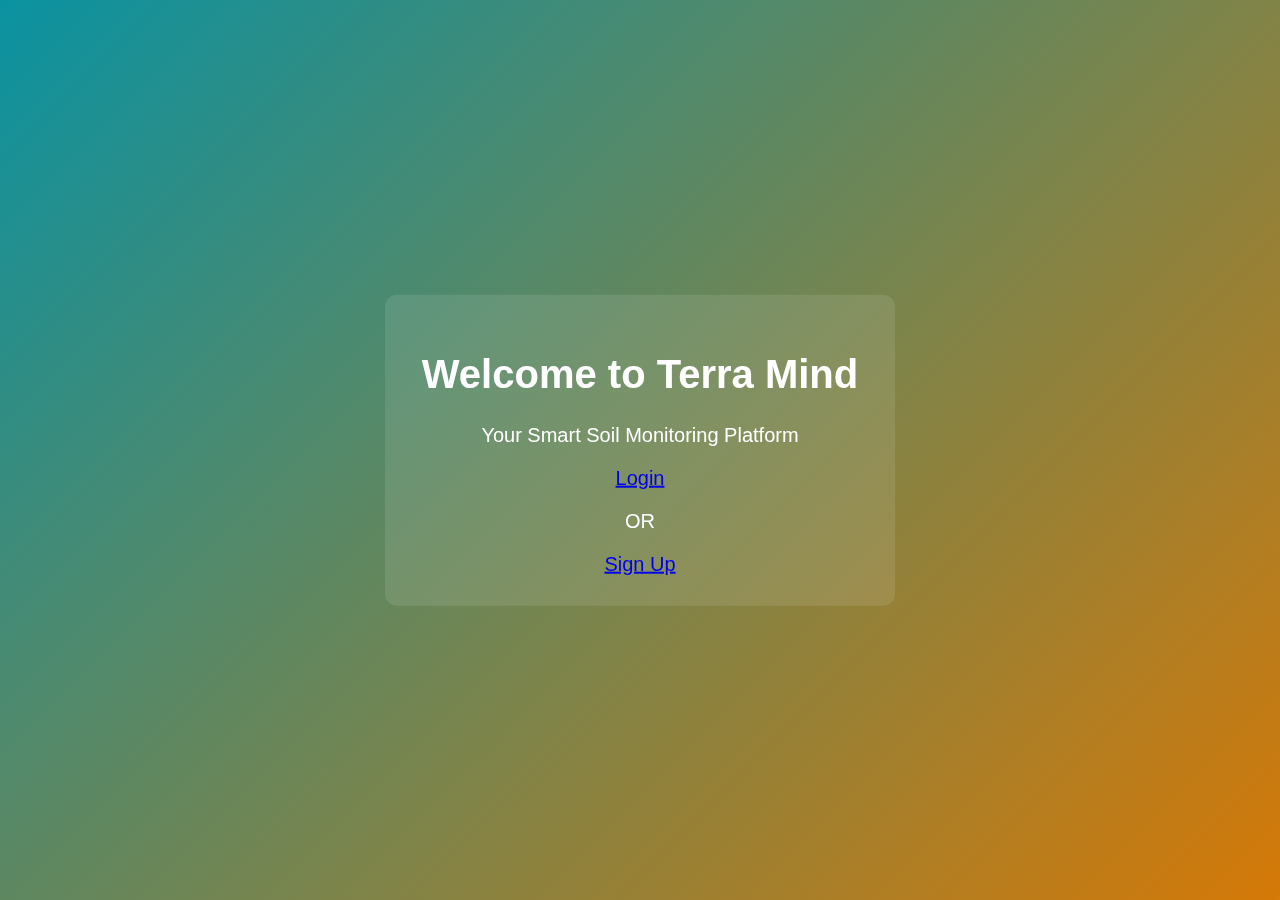
<file: Frontend/index.html>
<!DOCTYPE html>
<html lang="en">
<head>
  <meta charset="UTF-8">
  <title>Terra Mind - Welcome</title>
  <link rel="stylesheet" href="style.css">
</head>
<body>
  <div class="container">
    <h1>Welcome to Terra Mind</h1>
    <p>Your Smart Soil Monitoring Platform</p>
    <div class="buttons">
      <a href="login.html" class="btn">Login</a>
      <p>OR</p>
      <a href="signup.html" class="btn">Sign Up</a>
    </div>
  </div>
</body>
</html>
</file>
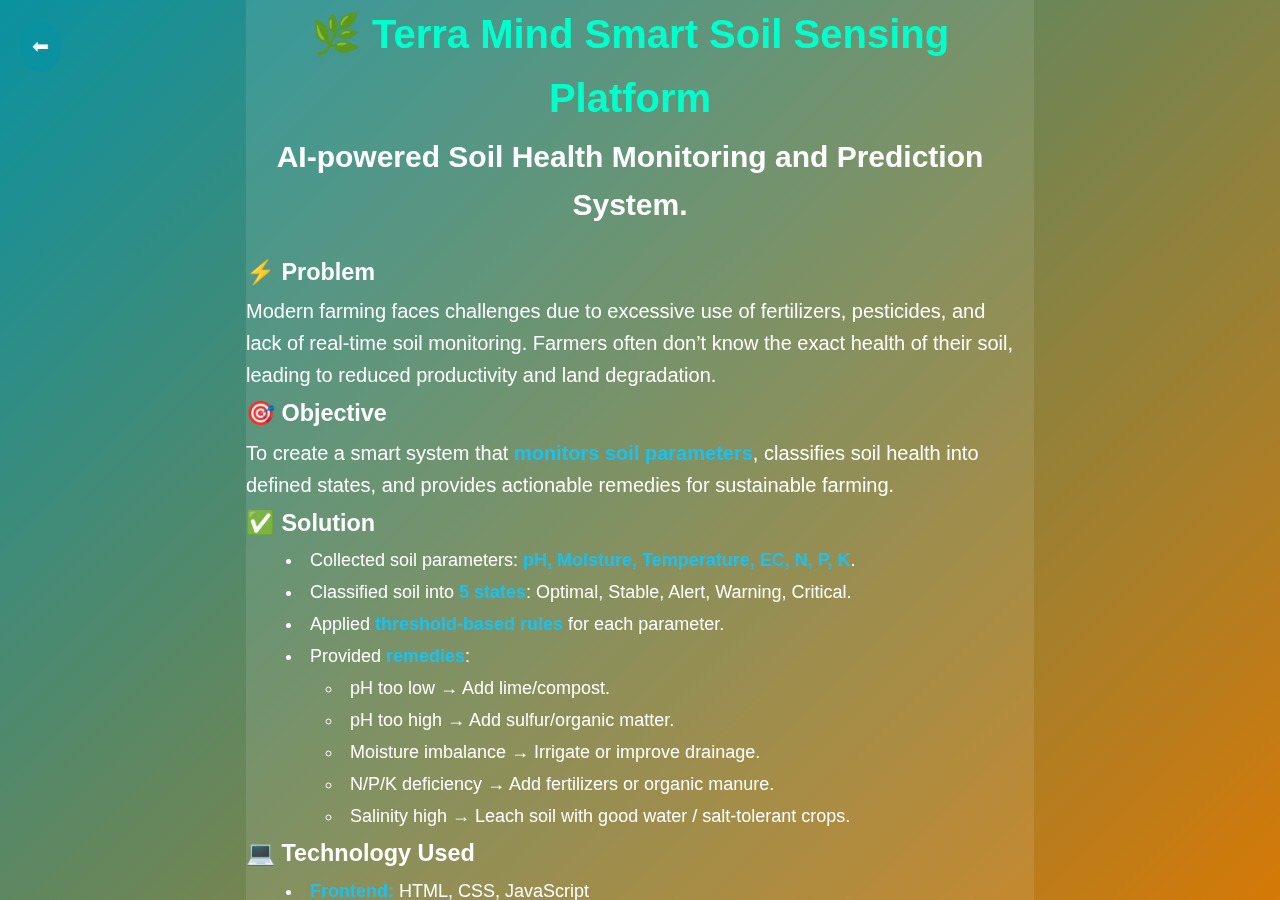
<file: Frontend/about.html>
<!DOCTYPE html>
<html lang="en">

<head>
    <meta charset="UTF-8">
    <title>About - Terra Mind</title>
    <link rel="stylesheet" href="style.css">
    <style>
        body {
            font-family: Arial, sans-serif;
            line-height: 1.6;
            margin: 0;
            padding: 0;
            background: linear-gradient(135deg, rgba(10, 146, 161, 1), rgba(213, 121, 7, 1));
            color: #fff;
        }

        #about-main {
            height: 100vh;
            width: 60%;
            /* take full screen height */
            overflow-y: auto;
            /* enable vertical scroll */
            padding: 20px;
            scrollbar-width: none
        }

        #about-main::-webkit-scrollbar {
            display: none;
        }

        #about-main {
            list-style-position: inside;
            /* bring bullet closer */
            padding-left: 0;
            /* remove default left padding */
            margin-left: 0;
            /* remove default margin */
        }

        #about-main li {
            margin: 5px 0;
            /* spacing between items */
            color: white;
            /* keep visible on gradient */
            font-size: 18px;
            /* make readable */
            line-height: 1.5;
            /* nice spacing */
        }


        h1,
        h2 {
            text-align: center;
            margin-top: 2px;
            margin-bottom:3px;
            color: #00ffcc;
        }

        h3 {
            margin-top:4px;
            margin-bottom:4px;
            text-align: left;
            color: #ffffff;
        }

        p {
            text-align:left;
              margin-top:4px;
            margin-bottom:4px;
        }

        ul {
              margin-top:4px;
            margin-bottom:4px;
        }

        li {
              margin-top:4px;
            margin-bottom:4px;
            text-align: left;
        }

        .highlight {
            color: #1bc1ef;
            font-weight: bold;
        }
    </style>
</head>
<body>
      <!-- Sidebar -->
  <div id="sidebar" class="sidebar">
    <a href="javascript:void(0)" class="closebtn" onclick="toggleNav()">➔</a>
    <a href="dashboard.html">Dashboard</a>
    <a href="result.html">Result</a>
    <a href="input.html" class="active">Soil Input</a> 
    <div class="dropdown">
      <button class="dropbtn">More ▼</button>
      <div class="dropdown-content">
        <a href="index.html">Logout</a>
      </div>
    </div>
    <!-- Arrow toggle button -->
  <span id="toggleArrow" class="openbtn" onclick="toggleNav()">⬅</span>

    <div id="about-main" class="container">
        <h1>🌿 Terra Mind Smart Soil Sensing Platform</h1>
        <h2>AI-powered Soil Health Monitoring and Prediction System.</h2>

        <h3>⚡ Problem</h3>
        <p>Modern farming faces challenges due to excessive use of fertilizers, pesticides,
            and lack of real-time soil monitoring. Farmers often don’t know the exact health of their soil,
            leading to reduced productivity and land degradation.</p>

        <h3>🎯 Objective</h3>
        <p>To create a smart system that <span class="highlight">monitors soil parameters</span>,
            classifies soil health into defined states, and provides actionable remedies for sustainable farming.</p>

        <h3>✅ Solution</h3>
        <ul>
            <li>Collected soil parameters: <span class="highlight">pH, Moisture, Temperature, EC, N, P, K</span>.</li>
            <li>Classified soil into <span class="highlight">5 states</span>: Optimal, Stable, Alert, Warning, Critical.
            </li>
            <li>Applied <span class="highlight">threshold-based rules</span> for each parameter.</li>
            <li>Provided <span class="highlight">remedies</span>:
                <ul>
                    <li>pH too low → Add lime/compost.</li>
                    <li>pH too high → Add sulfur/organic matter.</li>
                    <li>Moisture imbalance → Irrigate or improve drainage.</li>
                    <li>N/P/K deficiency → Add fertilizers or organic manure.</li>
                    <li>Salinity high → Leach soil with good water / salt-tolerant crops.</li>
                </ul>
            </li>
        </ul>

        <h3>💻 Technology Used</h3>
        <ul>
            <li><span class="highlight">Frontend:</span> HTML, CSS, JavaScript</li>
            <li><span class="highlight">Backend:</span> Python Flask</li>
            <li><span class="highlight">Machine Learning:</span> Scikit-learn / Threshold classifier</li>
            <li><span class="highlight">Storage:</span> LocalStorage for history</li>
        </ul>

        <h3>⚙️ How it Works</h3>
        <p>The user inputs soil values manually or uploads a file. The backend receives these values and compares them
            against predefined <span class="highlight">thresholds</span>. Based on results, the system classifies soil
            into one of 5 states and generates remedies. The results and history are displayed on the dashboard.</p>

        <h3>🔍 Classification Process</h3>
        <ul>
            <li>Step 1 → Collect soil parameters (pH, N, P, K, EC, Moisture, Temperature).</li>
            <li>Step 2 → Apply threshold rules for each parameter.</li>
            <li>Step 3 → Combine results to decide soil state (Optimal → Critical).</li>
            <li>Step 4 → Provide personalized remedies.</li>
        </ul>
    </div>
    
  <script>
    let isOpen = false;

    function toggleNav() {
      const sidebar = document.getElementById("sidebar");
      const toggleArrow = document.getElementById("toggleArrow");

      if (isOpen) {
        sidebar.style.width = "0";
        toggleArrow.innerHTML = "⬅"; // arrow pointing left to open
        isOpen = false;
      } else {
        sidebar.style.width = "250px";
        toggleArrow.innerHTML = "➔"; // arrow pointing right to close
        isOpen = true;
      }
    }
    
  </script>
</body>

</html>
</file>
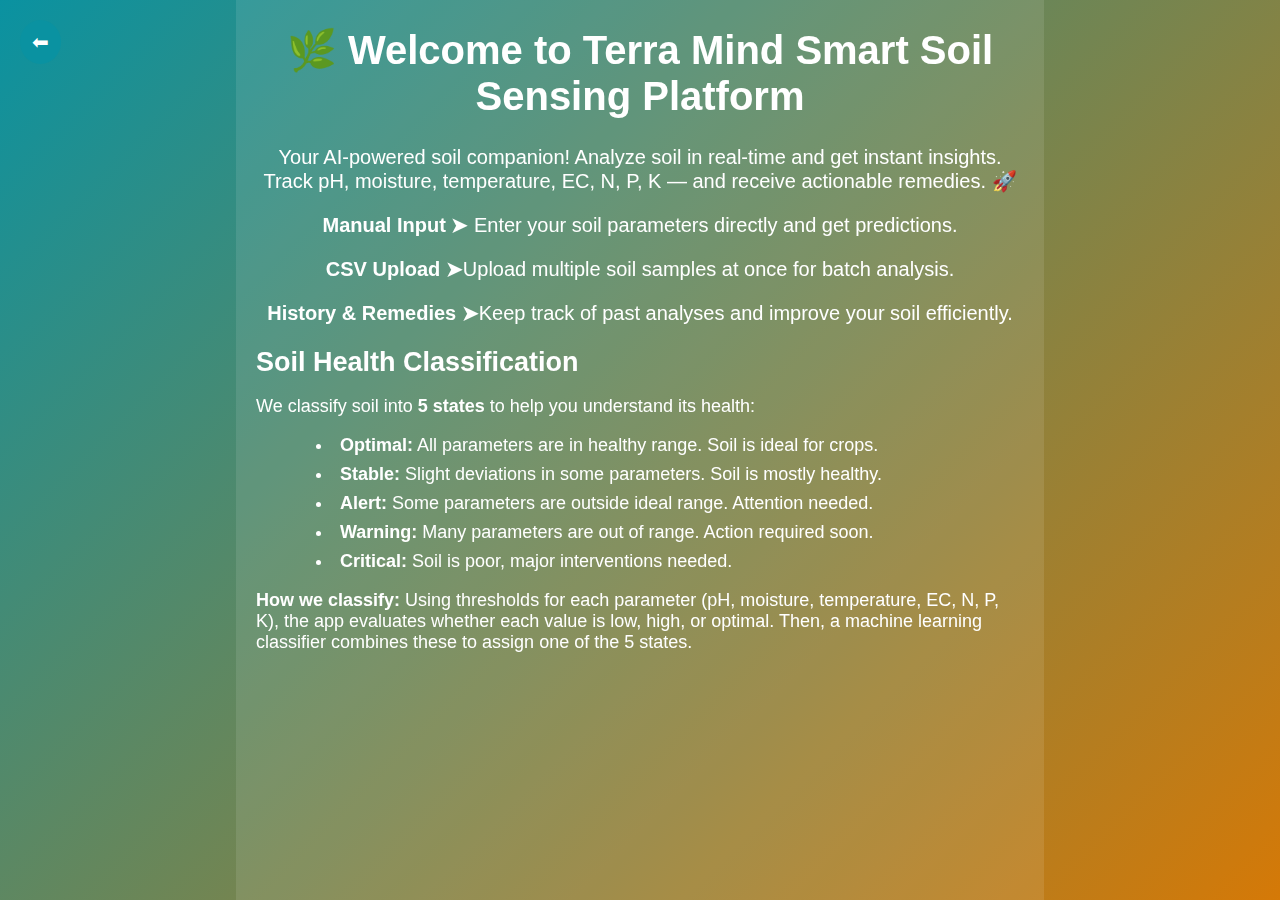
<file: Frontend/dashboard.html>
<!DOCTYPE html>
<html lang="en">
<head>
  <meta charset="UTF-8">
  <title>Dashboard - Terra Mind</title>
  <link rel="stylesheet" href="style.css">
</head>
<body>
  <!-- Sidebar -->
  <div id="sidebar" class="sidebar">
    <a href="javascript:void(0)" class="closebtn" onclick="toggleNav()">➔</a>
    <a href="result.html">Result</a>
    <a href="history.html">History</a>
    <a href="input.html">Soil Input</a>
    <div class="dropdown">
      <button class="dropbtn">More ▼</button>
      <div class="dropdown-content">
        <a href="index.html">Logout</a>
        <a href="about.html">About</a>
        
      </div>
    </div>
  </div>

  <!-- Arrow toggle button -->
  <span id="toggleArrow" class="openbtn" onclick="toggleNav()">⬅</span>

  <!-- Main Content -->
  <!-- Main Content -->
<div id="dashboard-main" class="container">

  <div id="intro" class="intro-container">
    <h1><b>🌿 Welcome to Terra Mind Smart Soil Sensing Platform</b></h1>
    <p class="intro-text">
      Your AI-powered soil companion! Analyze soil in real-time and get instant insights.  
      Track pH, moisture, temperature, EC, N, P, K — and receive actionable remedies. 🚀
    </p>
    <div class="features">
      <div class="feature-card">
        <p><b>Manual Input ➤</b> Enter your soil parameters directly and get predictions.</p>
      </div>
      <div class="feature-card">
        <p><p><b>CSV Upload ➤</b>Upload multiple soil samples at once for batch analysis.</p>
      </div>
      <div class="feature-card">
        <p><p><b>History & Remedies ➤</b>Keep track of past analyses and improve your soil efficiently.</p>
      </div>
    </div>

    <!-- 5 Soil States Explanation -->
    <div class="soil-states">
      <h2>Soil Health Classification</h2>
      <p>We classify soil into <strong>5 states</strong> to help you understand its health:</p>
      <ul>
        <li><strong>Optimal:</strong> All parameters are in healthy range. Soil is ideal for crops.</li>
        <li><strong>Stable:</strong> Slight deviations in some parameters. Soil is mostly healthy.</li>
        <li><strong>Alert:</strong> Some parameters are outside ideal range. Attention needed.</li>
        <li><strong>Warning:</strong> Many parameters are out of range. Action required soon.</li>
        <li><strong>Critical:</strong> Soil is poor, major interventions needed.</li>
      </ul>
      <p><strong>How we classify:</strong> Using thresholds for each parameter (pH, moisture, temperature, EC, N, P, K), the app evaluates whether each value is low, high, or optimal. Then, a machine learning classifier combines these to assign one of the 5 states.</p>
    </div>
  </div>

</div>


  <script>
    let isOpen = false;

    function toggleNav() {
      const sidebar = document.getElementById("sidebar");
      const toggleArrow = document.getElementById("toggleArrow");

      if (isOpen) {
        sidebar.style.width = "0";
        toggleArrow.innerHTML = "⬅"; // arrow pointing left to open
        isOpen = false;
      } else {
        sidebar.style.width = "250px";
        toggleArrow.innerHTML = "➔"; // arrow pointing right to close
        isOpen = true;
      }
    }
    
  </script>
</body>
</html>
</file>
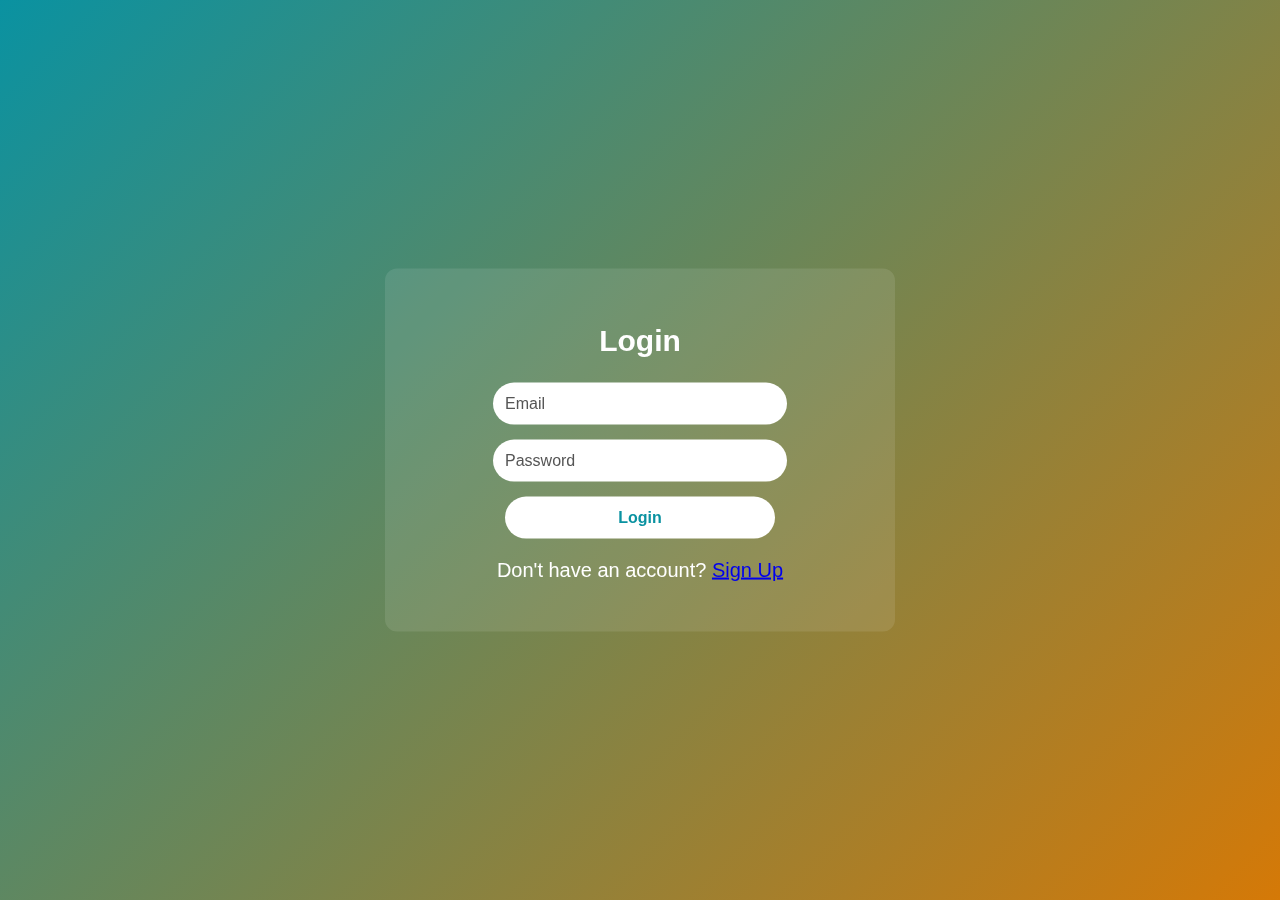
<file: Frontend/login.html>
<!DOCTYPE html>
<html lang="en">
<head>
  <meta charset="UTF-8">
  <title>Login - Terra Mind</title>
  <link rel="stylesheet" href="style.css">
</head>
<body>
  <div class="container">
    <h2>Login</h2>
    <form id="loginForm">
      <input type="email" id="email" placeholder="Email" required>
      <input type="password" id="password" placeholder="Password" required>
      <button type="submit">Login</button>
    </form>
    <p>Don't have an account? <a href="signup.html">Sign Up</a></p>
  </div>

  <script>
    const loginForm = document.getElementById('loginForm');

    loginForm.addEventListener('submit', function(e) {
      e.preventDefault(); // prevent page reload

      const email = document.getElementById('email').value;
      const password = document.getElementById('password').value;

      // Simple example: accept any non-empty credentials
      if(email && password) {
        // Redirect to Dashboard page
        window.location.href = 'dashboard.html';
      } else {
        alert('Please enter valid credentials!');
      }
    });
  </script>
</body>
</html>
</file>
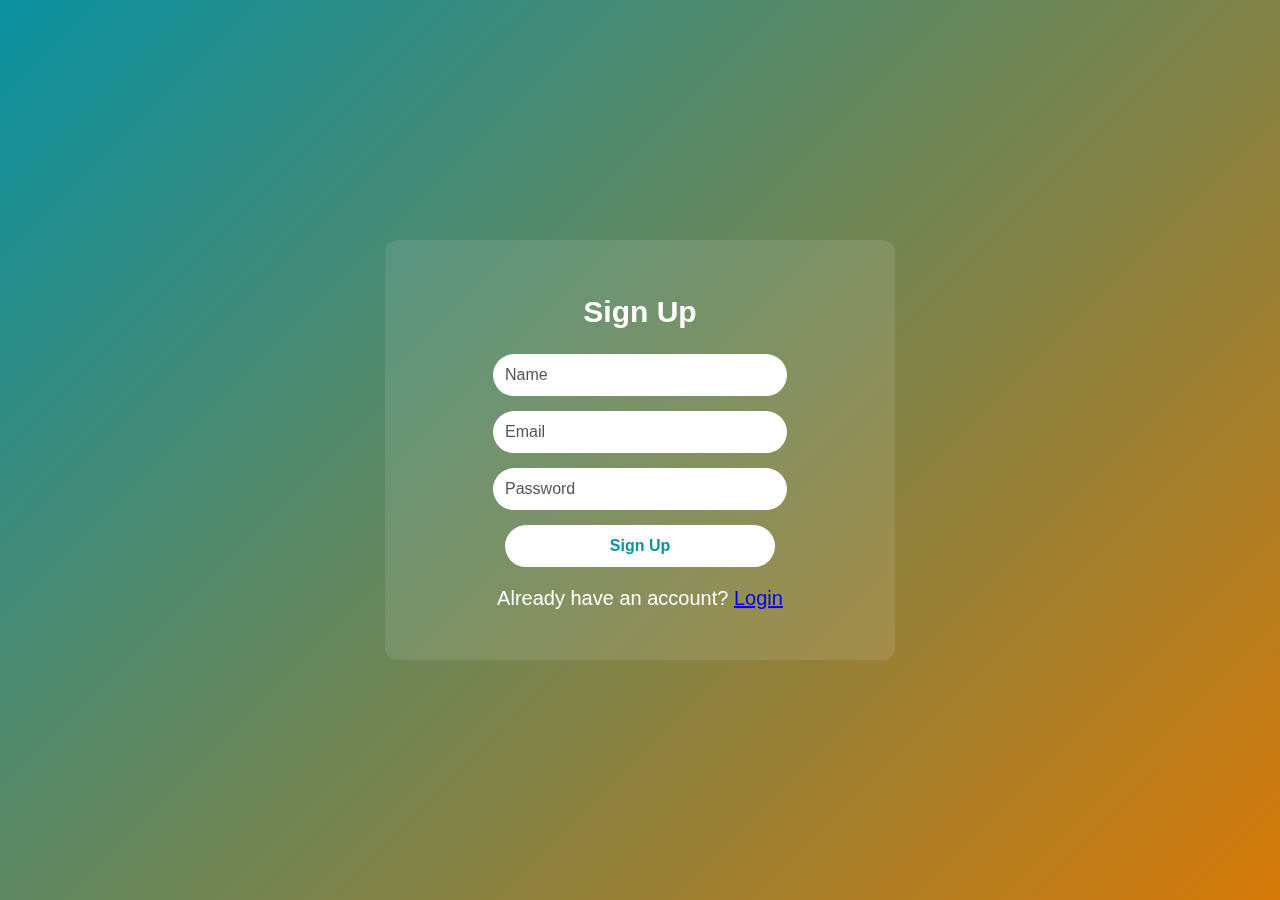
<file: Frontend/signup.html>
<!DOCTYPE html>
<html lang="en">
<head>
  <meta charset="UTF-8">
  <title>Sign Up - Terra Mind</title>
  <link rel="stylesheet" href="style.css">
</head>
<body>
  <div class="container">
    <h2>Sign Up</h2>
    <form id="signupForm">
      <input type="text" id="name" placeholder="Name" required>
      <input type="email" id="email" placeholder="Email" required>
      <input type="password" id="password" placeholder="Password" required>
      <button type="submit">Sign Up</button>
    </form>
    <p>Already have an account? <a href="login.html">Login</a></p>
  </div>

  <script>
    const signupForm = document.getElementById('signupForm');

    signupForm.addEventListener('submit', function(e) {
      e.preventDefault(); // prevent page reload

      const name = document.getElementById('name').value;
      const email = document.getElementById('email').value;
      const password = document.getElementById('password').value;

      if(name && email && password) {
        // Save user info to localStorage (simple simulation)
        localStorage.setItem('userName', name);
        localStorage.setItem('userEmail', email);

        // Redirect to Dashboard page
        window.location.href = 'dashboard.html';
      } else {
        alert('Please fill in all fields!');
      }
    });
  </script>
</body>
</html>
</file>
<file: Frontend/style.css>
/* Full page gradient background *//* Style for navigation bar */
nav {
  display: flex;
  justify-content: center;   /* Centers links horizontally */
  background-color: rgba(255, 255, 255, 0.2); /* Optional: semi-transparent */
  padding: 15px;
  border-radius: 10px;
}

/* Style for navigation links */
nav a {
  margin: 0 15px;
  text-decoration: none;
  color: white;
  font-weight: bold;
  font-size: 18px;
  transition: 0.3s;
}

nav a:hover {
  color: #ffd700; /* Highlight color */
}

body {

  height: 100vh;
  margin: 0;
  display: flex;
  flex-direction: column;
  justify-content: center; /* Vertical centering */
  align-items: center;     /* Horizontal centering */
  background: linear-gradient(135deg, rgba(10,146,161,1), rgba(213,121,7,1));
  font-family: Arial, sans-serif;   
}

/* Container with slight padding */
.container {
  background: rgba(255, 255, 255, 0.1); /* semi-transparent background */
  padding: 30px;
  border-radius: 12px;
  width: 450px;
  text-align: center;
  color: white;
  font-size: 20px;
  transition: none;
  position: fixed;     /* stays fixed in viewport */
  top: 50%;            /* vertically center */
  left: 50%;           /* horizontally center */
  transform: translate(-50%, -50%); /* perfect center */
  z-index: 1;          /* sidebar overlays on top */
}


/* Headings */
.container h2 {
  color: white;
  margin-bottom: 25px;
}

/* Input styling */
form input {
  align-self: center;
  margin-left: auto;
   margin-right: auto;
  display: block;
  width: 60%;
  padding: 12px;
  margin-bottom: 15px;
  border: none;
  border-radius: 25px;
  font-size: 16px;
}
form input::placeholder {
  color: #555;
  font-weight: 500;
  
}

/* Button styling */
form button {
  align-self: center;
  width: 60%;
  padding: 12px;
  background-color: white;
  color: #0A92A1;
  font-weight: bold;
  border: none;
  border-radius: 25px;
  cursor: pointer;
  font-size: 16px;
  transition: all 0.3s;
}

form button:hover {
  background-color: #D57907;
  color: white;
}
/* Sidebar hidden by default */
.sidebar {
  height: 100%;
  width: 0;
  position: fixed;
  top: 0;
  left: 0;
  background: linear-gradient(
    to bottom,
    rgba(10, 146, 161, 1),
    rgba(213, 121, 7, 1)
  );
  overflow-x: hidden;
  transition: 0.4s;
  padding-top: 60px;
  z-index: 1000;
}

/* Sidebar */
.sidebar {
  height: 100%;
  width: 0;
  position: fixed;
  top: 0;
  left: 0;
  background: linear-gradient(
    to bottom,
    rgba(10, 146, 161, 1),
    rgba(213, 121, 7, 1)
  );
  overflow-x: hidden;
  transition: 0.5s;
  padding-top: 60px;
  z-index: 2;
}

.sidebar a,
.sidebar .dropbtn {
  padding: 12px 20px;
  text-decoration: none;
  font-size: 18px;
  color: white;
  display: block;
  border: none;
  background: none;
  width: 100%;
  text-align: left;
  cursor: pointer;
}

.sidebar a:hover,
.sidebar .dropbtn:hover {
  background-color: rgba(255, 255, 255, 0.2);
  color: #ffd700;
}

.sidebar .closebtn {
  position: absolute;
  top: 20px;
  right: -40px;
  font-size: 20px;
  cursor: pointer;
  background: #0a92a1;
  color: white;
  border-radius: 50%;
  padding: 10px;
}

/* Dropdown inside sidebar */
.dropdown {
  position: relative;
}

.dropdown-content {
  display: none;
  flex-direction: column;
  background: rgba(0,0,0,0.3);
}

.dropdown-content a {
  padding: 10px 20px;
}

.dropdown:hover .dropdown-content {
  display: flex;
}

/* Arrow toggle button */
.openbtn {
  font-size: 20px;
  cursor: pointer;
  background-color: #0a92a1;
  color: white;
  padding: 10px 12px;
  border: none;
  position: fixed;
  top: 20px;
  left: 20px;
  border-radius: 50%;
  z-index: 3;
  transition: 0.3s;
}

.openbtn:hover {
  background-color: #097a88;
}
/* Remove dots from result lists */
#resultDisplay ul {
  list-style-type: none;   /* removes the bullets */
  padding-left: 0;         /* removes left indent */
}

#resultDisplay li {
  margin: 6px 0;           /* adds spacing between items */
}
/* Make only the history list scrollable */
/*#historyList {
  max-height: 100px; 
  width: 10;     /* adjust height as needed */
/*  overflow-y: auto;       /* vertical scroll */
/*  padding: 10px;
/*  background: rgba(0, 0, 0, 0.2);
/*  border-radius: 8px;
/*text-align: left;
/*  margin-top: 20px;
/*}

/* Optional: smooth custom scrollbar for webkit browsers */
/*#historyList::-webkit-scrollbar {
  width: 8px;
}

#historyList::-webkit-scrollbar-thumb {
  background-color: rgba(255,255,255,0.4);
  border-radius: 4px;
}

#historyList::-webkit-scrollbar-track {
  background: rgba(255,255,255,0.1);
  border-radius: 4px;
}*/
.soil-states {
/* margin-top: 40px;
  background: rgba(255, 255, 255, 0.1);
  padding: 25px;
  border-radius: 15px;*/
  text-align: left;
  color: white;
  font-size: 18px;
  max-height: 250px;   /* limit height */
  /*overflow-y: auto;*/ 
}

.soil-states h2 {
  color: #ffffff;
  margin-bottom: 15px;
}

.soil-states ul {
  list-style: disc inside;
  margin-left: 20px;
  margin-bottom: 15px;
}

.soil-states li {
  margin-bottom: 8px;
}
#main {
  height: 100vh;  
  width: 30%;      /* take full screen height */
  /*overflow-y: auto;     /* enable vertical scroll */
  padding: 20px;
  
}
h1, h2 {
  margin: 5;
  padding: 5;
}
p{
  margin: 3;
  padding: 3;
}
#dashboard-main {
  height: 100vh;  
  width: 60%;      /* take full screen height */
  /*overflow-y: auto;     /* enable vertical scroll */
  padding: 20px;}
#result-main {
  height: 100vh;  
  width: 30%;      /* take full screen height */
  overflow-y: auto;     /* enable vertical scroll */
  padding: 20px;
  scrollbar-width: none;}
#result-main::-webkit-scrollbar {
  display: none;
}
#history-main {
  height: 100vh;  
  width: 60%;      /* take full screen height */
  overflow-y: auto;     /* enable vertical scroll */
  padding: 20px;
  scrollbar-width: none;}

#histroy-main::-webkit-scrollbar{
  display: none;

}
/* Fix bullet alignment in history list */
#historyList {
  list-style-position: inside;   /* bring bullet closer */
  padding-left: 0;               /* remove default left padding */
  margin-left: 0;                /* remove default margin */
}

#historyList li {
  margin: 5px 0;                 /* spacing between items */
  color: white;                  /* keep visible on gradient */
  font-size: 18px;               /* make readable */
  line-height: 1.5;              /* nice spacing */
}
</file>
